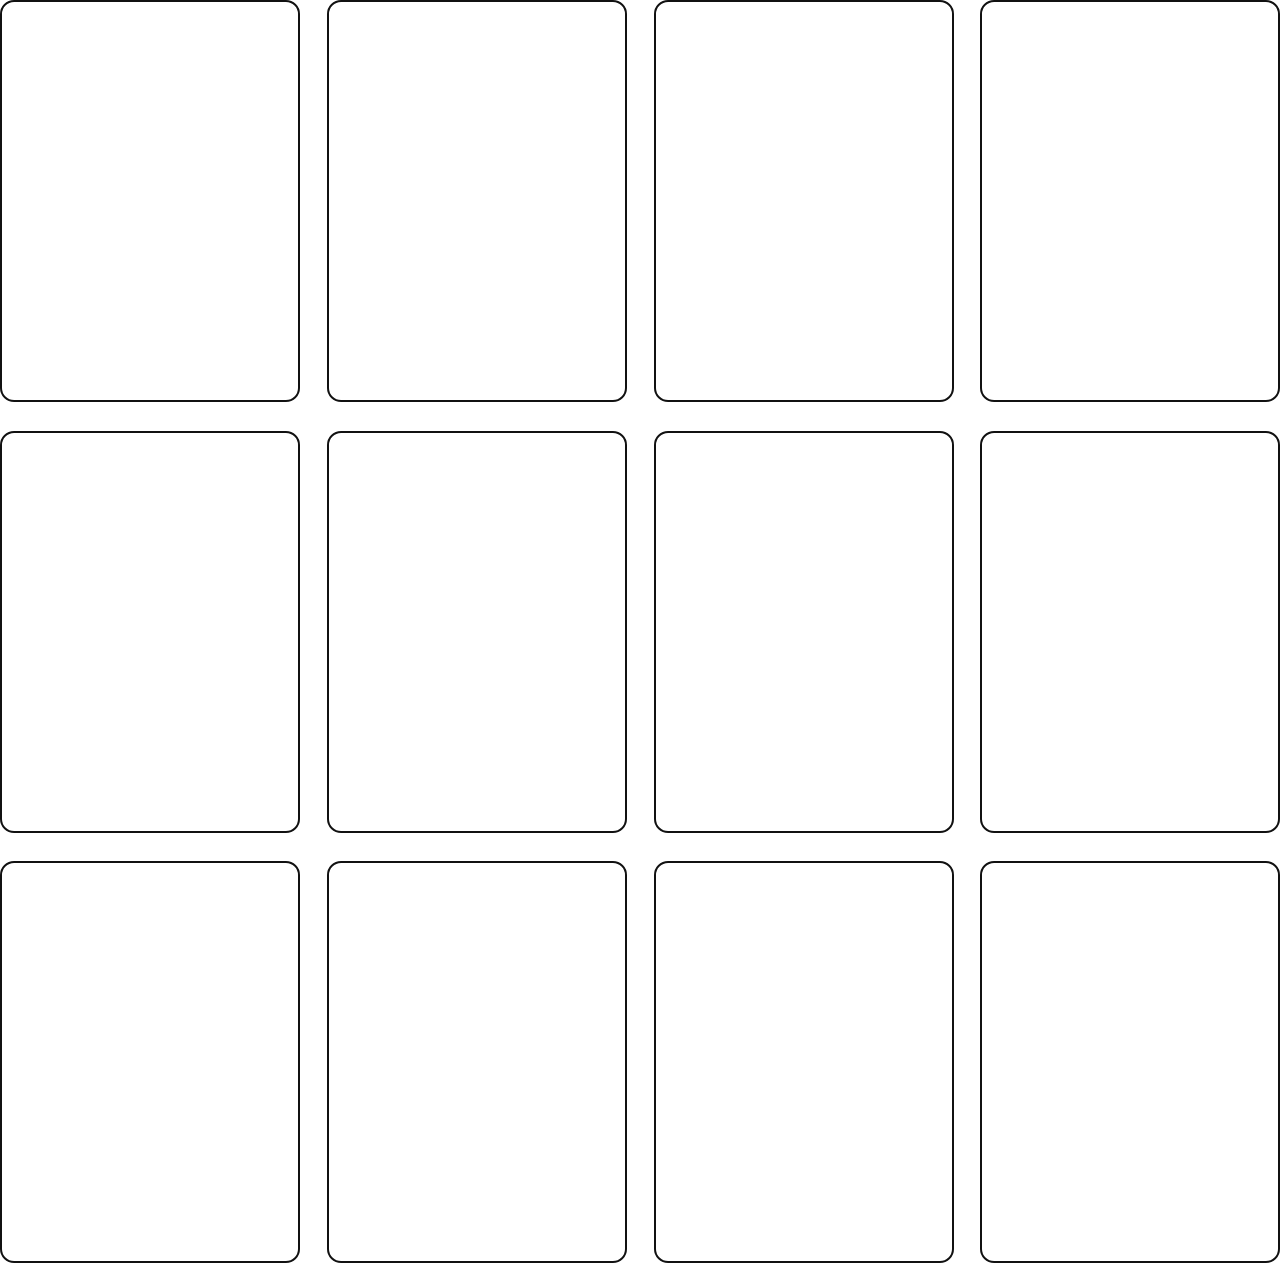
<file: artist-cards.html>
<!DOCTYPE html>
<html lang="es">
<head>
<meta charset="utf-8">
<meta name="viewport" content="width=device-width, initial-scale=1">
<title>Roster — Artistas</title>
<style>
  :root {
    --flip-dur: 1s;   /* duración del giro (≈ medio segundo) */
    --gap: 27px;        /* distancia entre shapes */
    --extra: 2px;       /* lo que se alarga el shape */
  }

  *, *::before, *::after { box-sizing: border-box; }
  html, body { margin: 0; padding: 0; }

  body {
    background: #ffffff;
    color: #111111;
    font-family: "Arial Black", "Arial Bold", Gadget, "Helvetica Neue", Arial, sans-serif;
    font-weight: 900;
    -webkit-font-smoothing: antialiased;
    -moz-osx-font-smoothing: grayscale;
  }

  /* ---------- Grid 4 columnas, de borde a borde ---------- */
  .grid {
    display: grid;
    grid-template-columns: repeat(4, 1fr);
    /* fila: 5px extra + 17px de aire  |  columna: 17px */
    gap: calc(var(--extra) + var(--gap)) var(--gap);
    width: 100%;
  }

  .cell { min-width: 0; }

  /* ---------- Zona sensible = el shape exacto (borde negro incluido) ---------- */
  .hit {
    position: relative;
    width: 100%;
    height: 0;
    padding-bottom: calc(133.3333% + var(--extra)); /* ratio 3:4 + 5px */
    perspective: 1600px;
    perspective-origin: 50% 50%;
  }

  /* ---------- Tarjeta que gira sobre el eje Y ---------- */
  .card {
    position: absolute;
    inset: 0;
    transform-style: preserve-3d;
    /* rotateY = giro sobre el eje vertical (de izquierda a derecha) */
    transform: rotateY(0deg);
    transition: transform var(--flip-dur) cubic-bezier(.45, .05, .55, .95);
    will-change: transform;
  }

  .hit:hover .card,
  .hit:focus-within .card,
  .cell.is-flipped .card {
    transform: rotateY(-180deg);
  }

  /* ---------- Caras ---------- */
  .face {
    position: absolute;
    inset: 0;
    display: flex;
    align-items: center;
    padding: 7% 6%;
    background: #ffffff;
    border: 2px solid #111111;
    border-radius: clamp(12px, 1.1vw, 20px);
    backface-visibility: hidden;
    -webkit-backface-visibility: hidden;
  }

  .face--front { justify-content: center; }

  .face--back {
    /* compensa el giro de -180° para que el texto quede derecho */
    transform: rotateY(180deg);
    justify-content: flex-start;  /* centrado vertical, pegado a la izquierda */
    text-align: left;
  }

  .info { width: 100%; }

  /* ---------- Tipografía ---------- */
  .artist {
    margin: 0 0 0.55em;
    font-size: clamp(13px, 1.45vw, 24px);
    line-height: 1.1;
    letter-spacing: -0.01em;
    font-weight: 900;
    overflow-wrap: anywhere;
  }

  .links {
    display: flex;
    flex-direction: column;
    gap: 0.2em;
    font-family: "Courier New", Courier, monospace;
    font-weight: 400;
    font-size: clamp(10px, 1.05vw, 17px);
    line-height: 1.45;
  }

  .links a {
    width: fit-content;
    color: #0000ee;                 /* azul hipervínculo clásico */
    text-decoration: underline;
    text-underline-offset: 2px;
  }

  .links a:visited { color: #551a8b; }
  .links a:hover   { background: #ffffcc; }

  /* ---------- Accesibilidad / móvil ---------- */
  @media (prefers-reduced-motion: reduce) {
    .card { transition-duration: 0.001s; }
  }

  @media (max-width: 760px) {
    .grid { grid-template-columns: repeat(2, 1fr); }
    .artist { font-size: clamp(14px, 3.4vw, 22px); }
    .links  { font-size: clamp(11px, 2.6vw, 16px); }
  }
</style>
</head>
<body>

<main class="grid">

  <!-- 1 -->
  <article class="cell">
    <div class="hit">
      <div class="card">
        <div class="face face--front"></div>
        <div class="face face--back">
          <div class="info">
            <h2 class="artist">Carol</h2>
            <div class="links">
              <a href="https://soundcloud.com/caro-so-3" target="_blank" rel="noopener">soundcloud</a>
              <a href="https://itsmyecarol.bandcamp.com/track/met-lico-ambiental" target="_blank" rel="noopener">bandcamp</a>
            </div>
          </div>
        </div>
      </div>
    </div>
  </article>

  <!-- 2 -->
  <article class="cell">
    <div class="hit">
      <div class="card">
        <div class="face face--front"></div>
        <div class="face face--back">
          <div class="info">
            <h2 class="artist">FRSH</h2>
            <div class="links">
              <a href="https://soundcloud.com/rubents" target="_blank" rel="noopener">soundcloud</a>
            </div>
          </div>
        </div>
      </div>
    </div>
  </article>

  <!-- 3 -->
  <article class="cell">
    <div class="hit">
      <div class="card">
        <div class="face face--front"></div>
        <div class="face face--back">
          <div class="info">
            <h2 class="artist">i2terzon3</h2>
            <div class="links">
              <a href="https://soundcloud.com/chichedeacaalavuelta" target="_blank" rel="noopener">soundcloud</a>
            </div>
          </div>
        </div>
      </div>
    </div>
  </article>

  <!-- 4 -->
  <article class="cell">
    <div class="hit">
      <div class="card">
        <div class="face face--front"></div>
        <div class="face face--back">
          <div class="info">
            <h2 class="artist">Kodex</h2>
            <div class="links">
              <a href="https://soundcloud.com/kodex313" target="_blank" rel="noopener">soundcloud</a>
              <a href="https://demian222.bandcamp.com/track/bass-research" target="_blank" rel="noopener">bandcamp</a>
            </div>
          </div>
        </div>
      </div>
    </div>
  </article>

  <!-- 5 -->
  <article class="cell">
    <div class="hit">
      <div class="card">
        <div class="face face--front"></div>
        <div class="face face--back">
          <div class="info">
            <h2 class="artist">Laura Butallo</h2>
            <div class="links">
              <a href="https://soundcloud.com/laurabutallo" target="_blank" rel="noopener">soundcloud</a>
            </div>
          </div>
        </div>
      </div>
    </div>
  </article>

  <!-- 6 -->
  <article class="cell">
    <div class="hit">
      <div class="card">
        <div class="face face--front"></div>
        <div class="face face--back">
          <div class="info">
            <h2 class="artist">lux2000</h2>
            <div class="links">
              <a href="https://soundcloud.com/offlinesound" target="_blank" rel="noopener">soundcloud</a>
              <a href="https://md0110010101.bandcamp.com" target="_blank" rel="noopener">bandcamp</a>
            </div>
          </div>
        </div>
      </div>
    </div>
  </article>

  <!-- 7 -->
  <article class="cell">
    <div class="hit">
      <div class="card">
        <div class="face face--front"></div>
        <div class="face face--back">
          <div class="info">
            <h2 class="artist">Manu Jaikin</h2>
            <div class="links">
              <a href="https://manujaikin.bandcamp.com/" target="_blank" rel="noopener">bandcamp</a>
            </div>
          </div>
        </div>
      </div>
    </div>
  </article>

  <!-- 8 -->
  <article class="cell">
    <div class="hit">
      <div class="card">
        <div class="face face--front"></div>
        <div class="face face--back">
          <div class="info">
            <h2 class="artist">Mlee</h2>
            <div class="links">
              <a href="https://soundcloud.com/mleebsas" target="_blank" rel="noopener">soundcloud</a>
              <a href="https://vistarecordings.bandcamp.com/" target="_blank" rel="noopener">bandcamp</a>
            </div>
          </div>
        </div>
      </div>
    </div>
  </article>

  <!-- 9 -->
  <article class="cell">
    <div class="hit">
      <div class="card">
        <div class="face face--front"></div>
        <div class="face face--back">
          <div class="info">
            <h2 class="artist">Onzo</h2>
            <div class="links">
              <a href="https://soundcloud.com/onzooo" target="_blank" rel="noopener">soundcloud</a>
              <a href="https://onzo.bandcamp.com/" target="_blank" rel="noopener">bandcamp</a>
            </div>
          </div>
        </div>
      </div>
    </div>
  </article>

  <!-- 10 -->
  <article class="cell">
    <div class="hit">
      <div class="card">
        <div class="face face--front"></div>
        <div class="face face--back">
          <div class="info">
            <h2 class="artist">Qetsy</h2>
            <div class="links">
              <a href="https://soundcloud.com/qetsyqetsy" target="_blank" rel="noopener">soundcloud</a>
            </div>
          </div>
        </div>
      </div>
    </div>
  </article>

  <!-- 11 -->
  <article class="cell">
    <div class="hit">
      <div class="card">
        <div class="face face--front"></div>
        <div class="face face--back">
          <div class="info">
            <h2 class="artist">SKSSS</h2>
            <div class="links">
              <a href="https://soundcloud.com/sksksss" target="_blank" rel="noopener">soundcloud</a>
              <a href="https://sksss.bandcamp.com/album/exploraciones-al-vacio-aer015" target="_blank" rel="noopener">bandcamp</a>
            </div>
          </div>
        </div>
      </div>
    </div>
  </article>

  <!-- 12 -->
  <article class="cell">
    <div class="hit">
      <div class="card">
        <div class="face face--front"></div>
        <div class="face face--back">
          <div class="info">
            <h2 class="artist">Teg Dat</h2>
            <div class="links">
              <a href="https://soundcloud.com/tegdat" target="_blank" rel="noopener">soundcloud</a>
              <a href="https://tegdat.bandcamp.com" target="_blank" rel="noopener">bandcamp</a>
            </div>
          </div>
        </div>
      </div>
    </div>
  </article>

</main>

<script>
  /* Soporte táctil: en dispositivos sin hover, tocar el shape lo gira */
  const noHover = window.matchMedia('(hover: none)');

  document.querySelectorAll('.cell').forEach(cell => {
    cell.addEventListener('click', (e) => {
      if (!noHover.matches) return;          // con mouse manda el :hover
      if (e.target.closest('a')) return;     // no interferir con los links
      cell.classList.toggle('is-flipped');
    });
  });
</script>

</body>
</html>
</file>
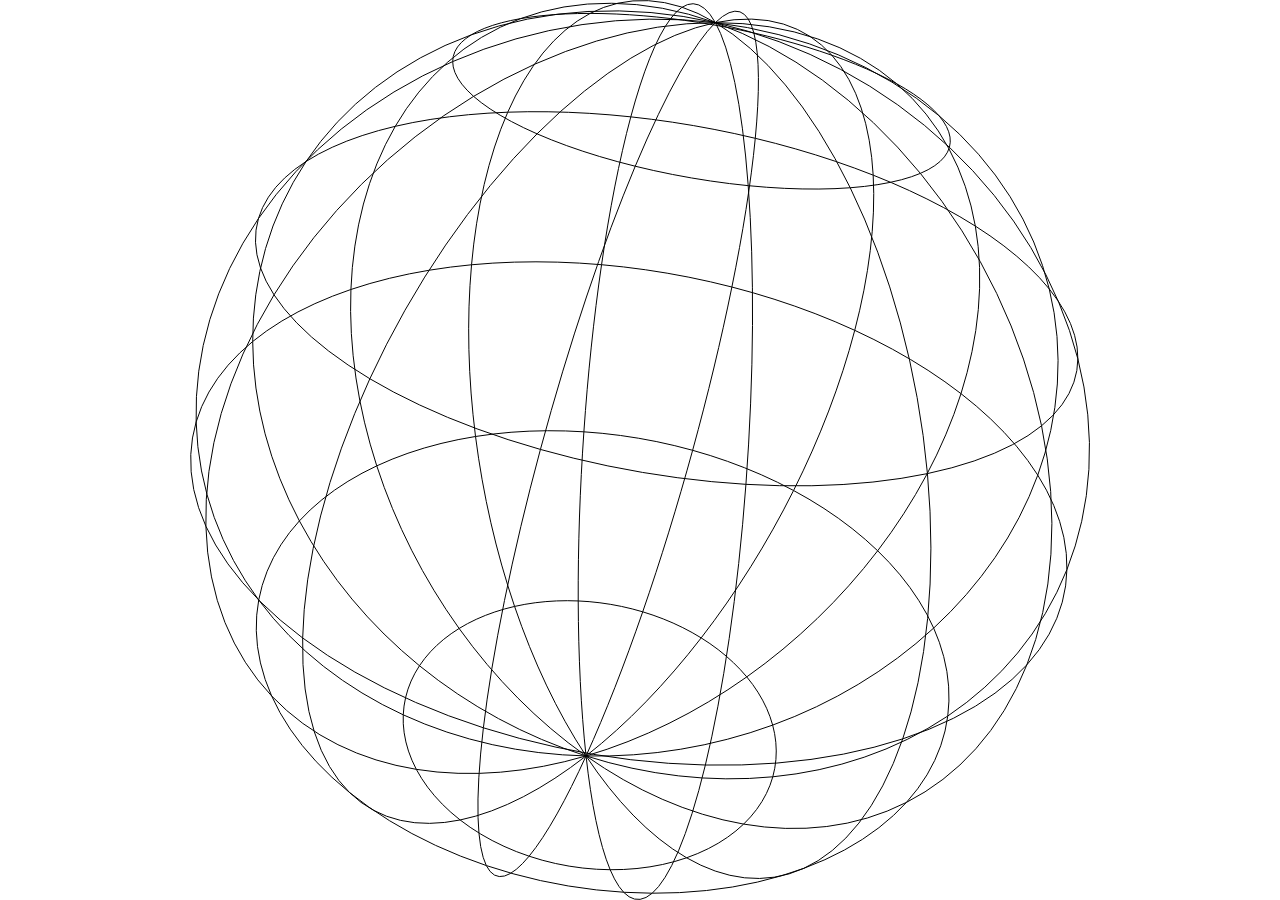
<file: esfera_de_8_circunferencias_en_picado.html>
<!DOCTYPE html>
<html lang="es">
<head>
  <meta charset="UTF-8" />
  <meta name="viewport" content="width=device-width, initial-scale=1.0" />
  <title>Globo de meridianos y paralelos — Perspectiva en picado</title>
  <style>
    * {
      box-sizing: border-box;
      margin: 0;
      padding: 0;
    }

    html,
    body {
      width: 100%;
      height: 100%;
      overflow: hidden;
      background-color: transparent;
      color: #f4f4f5;
      -webkit-font-smoothing: antialiased;
      user-select: none;
    }

    #ring-canvas {
      display: block;
      width: 100%;
      height: 100%;
    }
  </style>
</head>
<body>

  <!-- Lienzo principal adaptativo de alta eficiencia -->
  <canvas id="ring-canvas" aria-label="Globo geométrico con meridianos y paralelos"></canvas>

  <script>
    /**
     * Arquitectura de renderizado 3D de alta eficiencia (Zero-Allocation Loop):
     * - 8 meridianos cruzados en ambos polos y 5 paralelos de latitud, incluido el ecuador.
     * - El cursor vertical inclina el globo hasta 360°; el horizontal cambia su ángulo de base.
     * - Proyección 3D en picado con rotación lenta alrededor del eje polar.
     * - Trazo uniforme de 1px, sin atenuación ni efectos.
     */
    (function () {
      'use strict';

      const canvas = document.getElementById('ring-canvas');
      const ctx = canvas.getContext('2d', { alpha: true, desynchronized: true });

      // Constantes geométricas del globo
      const MERIDIANS = 8;
      const PARALLEL_LATITUDES = [-60, -30, 0, 30, 60];
      const PARALLELS = PARALLEL_LATITUDES.length;
      const RING_COUNT = MERIDIANS + PARALLELS;
      const TWO_PI = Math.PI * 2;
      const MERIDIAN_STEP = Math.PI / MERIDIANS; // 22.5° (π/8 rad): 8 círculos completos = 16 semiarcos cada 22.5°
      const SEGMENTS = 96;                       // Alta suavidad por circunferencia

      // Parámetros de cámara y orientación
      const PICADO_TILT_RAD = (32 * Math.PI) / 180; // Perspectiva en picado (~32° mirando desde arriba)
      const ROLL_RIGHT_RAD = (10 * Math.PI) / 180;  // Inclinación de 10° hacia la derecha
      const MAX_CURSOR_TILT_RAD = TWO_PI;
      const MAX_CURSOR_SPIN_OFFSET_RAD = Math.PI / 2;
      const FOV_FACTOR = 3.2;                       // Distancia focal relativa al radio para perspectiva natural
      const ANGULAR_VELOCITY = TWO_PI / 38;         // Velocidad lenta: 1 rotación completa cada 38s

      // Trigonometría fija de cámara
      const cosRoll = Math.cos(ROLL_RIGHT_RAD);
      const sinRoll = Math.sin(ROLL_RIGHT_RAD);

      // Tablas precalculadas (Zero-Allocation)
      const meridianCos = new Float32Array(MERIDIANS);
      const meridianSin = new Float32Array(MERIDIANS);
      for (let m = 0; m < MERIDIANS; m++) {
        const phi = m * MERIDIAN_STEP;
        meridianCos[m] = Math.cos(phi);
        meridianSin[m] = Math.sin(phi);
      }

      const parallelSin = new Float32Array(PARALLELS);
      const parallelCos = new Float32Array(PARALLELS);
      for (let p = 0; p < PARALLELS; p++) {
        const latitude = (PARALLEL_LATITUDES[p] * Math.PI) / 180;
        parallelSin[p] = Math.sin(latitude);
        parallelCos[p] = Math.cos(latitude);
      }

      // Muestreo unitario de cada circunferencia (t=0 y t=π son los polos norte y sur)
      const ringCos = new Float32Array(SEGMENTS + 1); // Eje polar Y (altura desde el centro)
      const ringSin = new Float32Array(SEGMENTS + 1); // Distancia radial al eje polar
      for (let s = 0; s <= SEGMENTS; s++) {
        const theta = (s / SEGMENTS) * TWO_PI;
        ringCos[s] = Math.cos(theta);
        ringSin[s] = Math.sin(theta);
      }

      // Buffers preasignados para proyectar todos los meridianos y ajustar sus límites al viewport.
      const pointsPerMeridian = SEGMENTS + 1;
      const projX = new Float32Array(RING_COUNT * pointsPerMeridian);
      const projY = new Float32Array(RING_COUNT * pointsPerMeridian);

      // Estado del viewport y animación
      let width = 0;
      let height = 0;
      let dpr = 1;
      let sphereRadius = 0;
      let fitMinX = 0;
      let fitMaxX = 0;
      let fitMinY = 0;
      let fitMaxY = 0;
      let spinAngle = 0;
      let spinDirection = 1;
      let angularVelocity = ANGULAR_VELOCITY;
      let targetAngularVelocity = ANGULAR_VELOCITY;
      let cursorX = 0;
      let cursorY = 0;
      let sphereTilt = 0;
      let targetSphereTilt = 0;
      let sphereSpinOffset = 0;
      let targetSphereSpinOffset = 0;
      let sectionProgress = 0;
      let lastTimestamp = 0;
      let rafId = null;
      let lineColor = '#000000';

      /**
       * Bound the projected sphere silhouette for any rotation.
       */
      function calculateFitBounds() {
        const projectedRadius =
          sphereRadius * FOV_FACTOR / Math.sqrt(FOV_FACTOR * FOV_FACTOR - 1);
        fitMinX = -projectedRadius;
        fitMaxX = projectedRadius;
        fitMinY = -projectedRadius;
        fitMaxY = projectedRadius;
      }

      function handleResize() {
        dpr = Math.min(window.devicePixelRatio || 1, 3);
        width = window.innerWidth;
        height = window.innerHeight;

        canvas.width = Math.round(width * dpr);
        canvas.height = Math.round(height * dpr);

        sphereRadius = 1;
      }

      /**
       * Render the polar meridians and latitude parallels in the tilted globe projection.
       */
      function renderFrame() {
        ctx.setTransform(dpr, 0, 0, dpr, 0, 0);

        ctx.clearRect(0, 0, width, height);

        ctx.lineWidth = 1;
        ctx.strokeStyle = lineColor;

        const globeSpinAngle = spinAngle + sphereSpinOffset;
        const cosSpin = Math.cos(globeSpinAngle);
        const sinSpin = Math.sin(globeSpinAngle);
        const cameraDist = sphereRadius * FOV_FACTOR;
        const pitch = PICADO_TILT_RAD + sphereTilt;
        const cosPitch = Math.cos(pitch);
        const sinPitch = Math.sin(pitch);

        for (let m = 0; m < RING_COUNT; m++) {
          const isMeridian = m < MERIDIANS;
          const parallel = m - MERIDIANS;
          const azCos = isMeridian
            ? meridianCos[m] * cosSpin - meridianSin[m] * sinSpin
            : 0;
          const azSin = isMeridian
            ? meridianSin[m] * cosSpin + meridianCos[m] * sinSpin
            : 0;

          for (let s = 0; s <= SEGMENTS; s++) {
            const pointIndex = m * pointsPerMeridian + s;
            let x0;
            let y0;
            let z0;
            if (isMeridian) {
              const radial = sphereRadius * ringSin[s];
              x0 = radial * azCos;
              y0 = sphereRadius * ringCos[s];
              z0 = radial * azSin;
            } else {
              const angle = (s / SEGMENTS) * TWO_PI + globeSpinAngle;
              const radial = sphereRadius * parallelCos[parallel];
              x0 = radial * Math.cos(angle);
              y0 = sphereRadius * parallelSin[parallel];
              z0 = radial * Math.sin(angle);
            }

            const y1 = y0 * cosPitch - z0 * sinPitch;
            const z1 = y0 * sinPitch + z0 * cosPitch;

            const scale = cameraDist / (cameraDist - z1);
            const px = x0 * scale;
            const py = -y1 * scale;

            const x = px * cosRoll - py * sinRoll;
            const y = px * sinRoll + py * cosRoll;
            projX[pointIndex] = x;
            projY[pointIndex] = y;
          }
        }

        const spanX = Math.max(fitMaxX - fitMinX, Number.EPSILON);
        const spanY = Math.max(fitMaxY - fitMinY, Number.EPSILON);
        const fitWidth = Math.max(width - 1, 0);
        const fitHeight = Math.max(height - 1, 0);
        const fitScale = Math.min(fitWidth / spanX, fitHeight / spanY);
        const boundsCenterX = (fitMinX + fitMaxX) * 0.5;
        const boundsCenterY = (fitMinY + fitMaxY) * 0.5;

        for (let m = 0; m < RING_COUNT; m++) {
          ctx.beginPath();
          for (let s = 0; s < SEGMENTS; s++) {
            const start = m * pointsPerMeridian + s;
            const end = start + 1;
            ctx.moveTo(
              width * 0.5 + (projX[start] - boundsCenterX) * fitScale,
              height * 0.5 + (projY[start] - boundsCenterY) * fitScale
            );
            ctx.lineTo(
              width * 0.5 + (projX[end] - boundsCenterX) * fitScale,
              height * 0.5 + (projY[end] - boundsCenterY) * fitScale
            );
          }
          ctx.stroke();
        }
      }

      /**
       * Bucle de animación delta-time sin asignaciones de memoria.
       */
      function animate(timestamp) {
        if (!lastTimestamp) lastTimestamp = timestamp;
        const deltaSeconds = Math.min((timestamp - lastTimestamp) * 0.001, 0.1);
        lastTimestamp = timestamp;

        const easing = 1 - Math.exp(-deltaSeconds * 4);
        angularVelocity += (targetAngularVelocity - angularVelocity) * easing;
        sphereTilt += (targetSphereTilt - sphereTilt) * easing;
        sphereSpinOffset += (targetSphereSpinOffset - sphereSpinOffset) * easing;
        spinAngle = (spinAngle + spinDirection * angularVelocity * deltaSeconds) % TWO_PI;

        renderFrame();
        rafId = window.requestAnimationFrame(animate);
      }

      function startLoop() {
        if (rafId !== null) return;
        lastTimestamp = 0;
        rafId = window.requestAnimationFrame(animate);
      }

      function stopLoop() {
        if (rafId !== null) {
          window.cancelAnimationFrame(rafId);
          rafId = null;
        }
      }

      window.addEventListener('message', (event) => {
        if (event.source !== window.parent || !event.data) return;
        if (event.data.type === 'alta-costura-direction-toggle') {
          spinDirection *= -1;
          return;
        }
        if (event.data.type === 'alta-costura-theme') {
          lineColor = event.data.theme === 'dark' ? '#ffffff' : '#000000';
          renderFrame();
          return;
        }
        if (event.data.type !== 'alta-costura-motion') return;

        cursorX = Number.isFinite(event.data.cursorX)
          ? Math.max(-1, Math.min(1, event.data.cursorX))
          : 0;
        sectionProgress = Number.isFinite(event.data.sectionProgress)
          ? Math.max(0, Math.min(1, event.data.sectionProgress))
          : 0;
        cursorY = Number.isFinite(event.data.cursorY)
          ? Math.max(-1, Math.min(1, event.data.cursorY))
          : 0;
        targetSphereTilt = Math.max(0, cursorY) * MAX_CURSOR_TILT_RAD;
        targetSphereSpinOffset = cursorX * MAX_CURSOR_SPIN_OFFSET_RAD;
        const sectionSpeed = 1 - sectionProgress * 0.75;
        const edgeProximity = Math.max(Math.abs(cursorX), Math.abs(cursorY));
        const edgeBoost = edgeProximity * (1 - sectionProgress);
        const leftBoost = Math.max(0, -cursorX) * (1 - sectionProgress);
        targetAngularVelocity =
          ANGULAR_VELOCITY * sectionSpeed * (1 + edgeBoost * 2.5 + leftBoost * 2.5);
      });

      // Pausa automática cuando la pestaña está oculta
      document.addEventListener('visibilitychange', () => {
        if (document.hidden) {
          stopLoop();
        } else {
          startLoop();
        }
      });

      // Ajuste inmediato al redimensionar o rotar el dispositivo
      window.addEventListener('resize', handleResize, { passive: true });
      window.addEventListener('orientationchange', handleResize, { passive: true });

      // Inicialización
      handleResize();
      calculateFitBounds();
      renderFrame();
      startLoop();
    })();
  </script>
</body>
</html>
</file>
